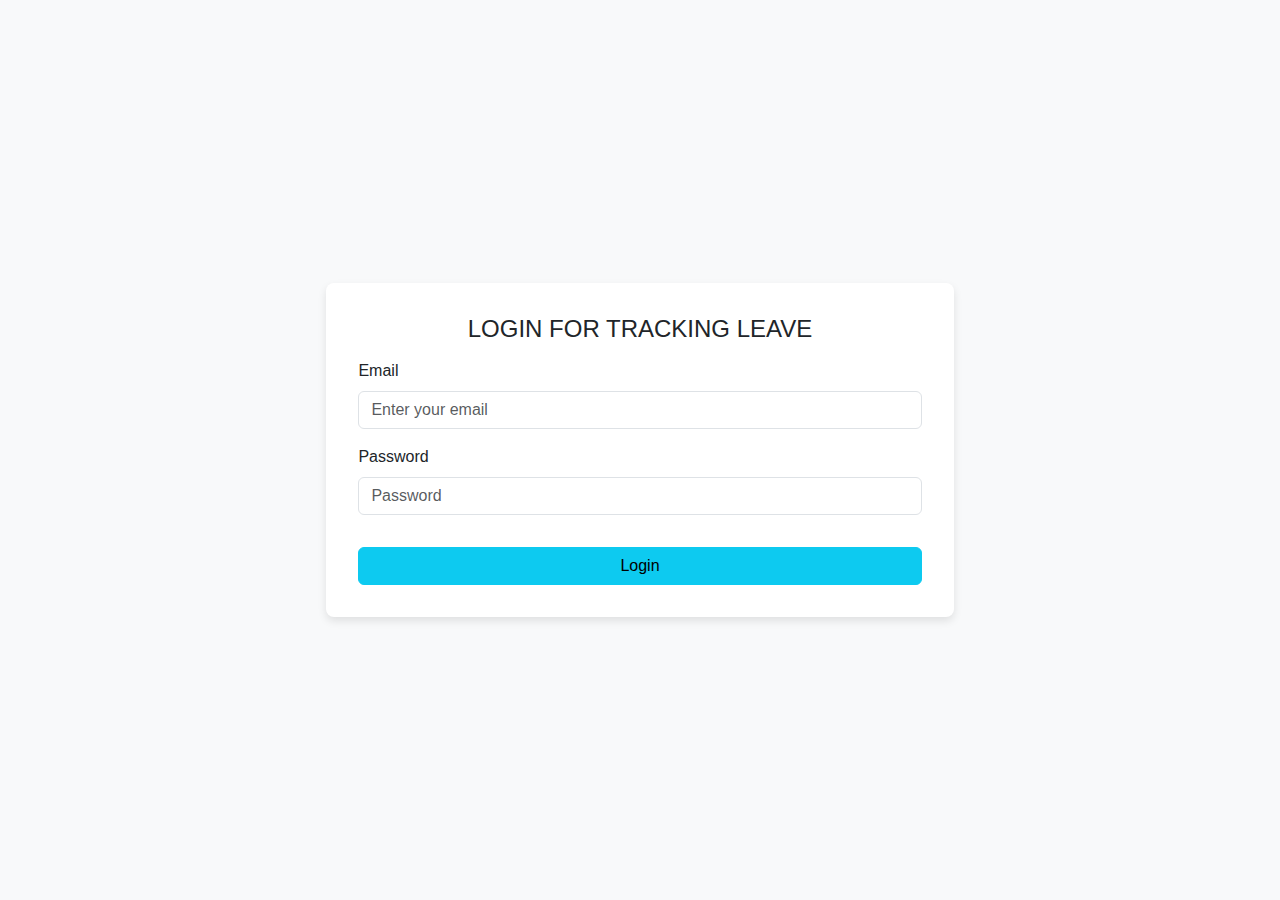
<file: src/main/webapp/index.html>
<!DOCTYPE html>
<html lang="en">
<head>
  <meta charset="UTF-8">
  <meta name="viewport" content="width=device-width, initial-scale=1.0">
  <title>Leave App</title>
  <link href="https://cdn.jsdelivr.net/npm/bootstrap@5.3.3/dist/css/bootstrap.min.css" rel="stylesheet" integrity="sha384-QWTKZyjpPEjISv5WaRU9OFeRpok6YctnYmDr5pNlyT2bRjXh0JMhjY6hW+ALEwIH" crossorigin="anonymous">
  <link rel="stylesheet" href="style.css">
</head>
<body>
<div class="form-container">
  <h1 class="text-center">LOGIN FOR TRACKING LEAVE</h1>
  <form class="row g-3" method="post" action="login">
    <div class="col-12">
      <label for="email" class="form-label">Email</label>
      <input type="email" class="form-control" name="email" id="email" placeholder="Enter your email">
    </div>
    <div class="col-12">
      <label for="inputPassword2" class="form-label">Password</label>
      <input type="password" class="form-control" name="password" id="inputPassword2" placeholder="Password">
    </div>
    <div class="col-12">
      <button type="submit" class="btn btn-info mt-3">Login</button>
    </div>
  </form>
</div>
</body>
</html>
</file>
<file: src/main/webapp/style.css>
body {
    background-color: #f8f9fa;
    display: flex;
    justify-content: center;
    align-items: center;
    height: 100vh;
    font-family: 'Segoe UI', sans-serif;
}
.form-container {
    background-color: white;
    padding: 2rem;
    border-radius: 8px;
    box-shadow: 0 4px 8px rgba(0, 0, 0, 0.1);
}
.form-container h1 {
    font-size: 1.5rem;
    margin-bottom: 1rem;
}
.form-container button {
    width: 100%;
}
</file>
